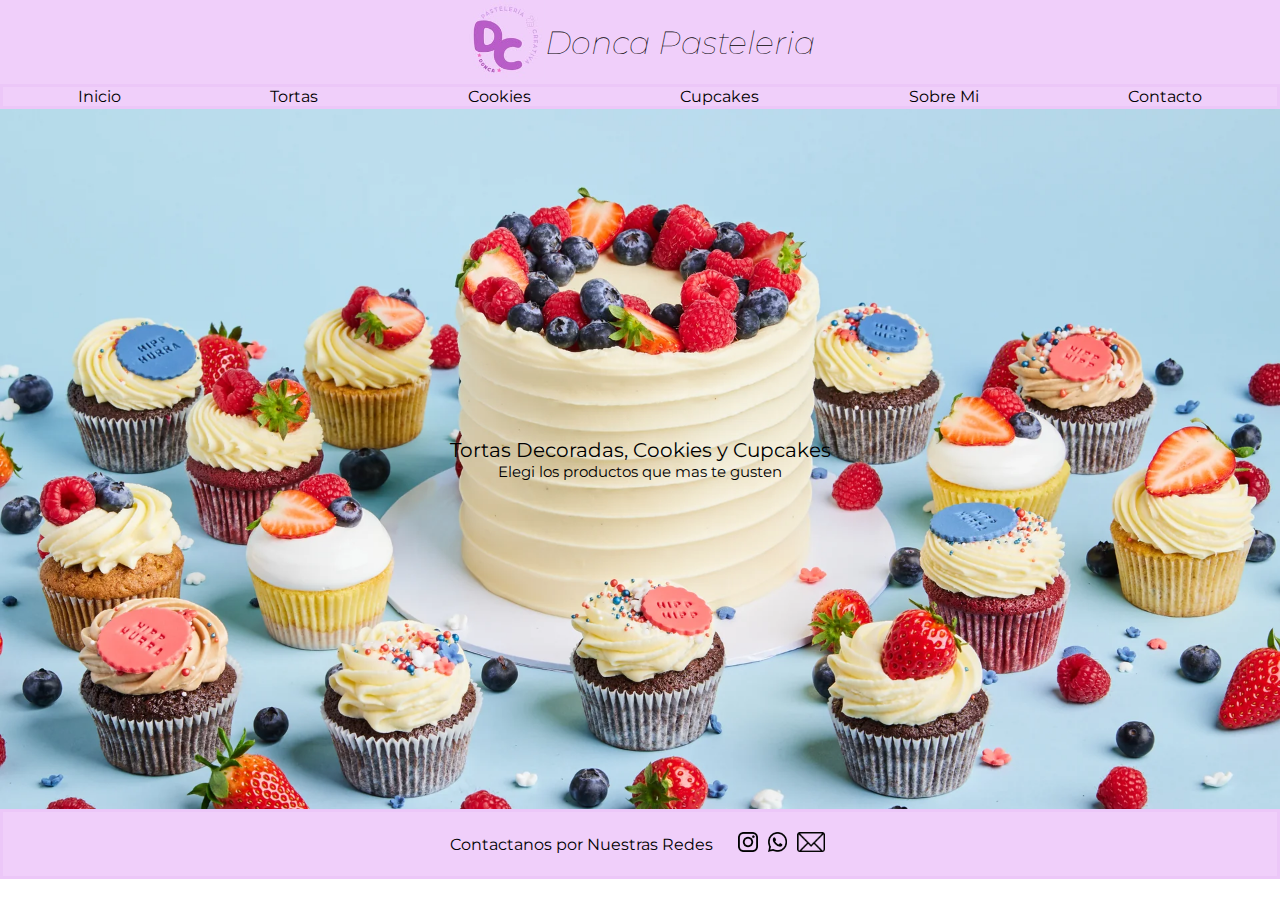
<file: index.html>
<!DOCTYPE html>
<html lang="en">
<head>
    <meta charset="UTF-8">
    <meta name="viewport" content="width=>, initial-scale=1.0">

    <link rel="preconnect" href="https://fonts.googleapis.com">
    <link rel="preconnect" href="https://fonts.gstatic.com" crossorigin>
    <link href="https://fonts.googleapis.com/css2?family=Montserrat:ital,wght@0,100..900;1,100..900&display=swap" rel="stylesheet">

    <link rel="stylesheet" href="./css/style.css">
    <title>Donca Pasteleria</title>
</head>
<body>
    <header>
        <!--logo-->
        <div class="logo">
            <a href="./index.html"><img src="./images/donca.jpg" alt="logo wonka's bakery" height="80px"></a> 
            <h1>Donca Pasteleria</h1> 
        </div>
        <!--navegador-->
        <nav> 
            <ul class="menu">
                <li><a href="index.html">Inicio</a></li>
                <li><a href="./pages/tortas.html">Tortas</a></li>
                <li><a href="./pages/cookies.html">Cookies</a></li>
                <li><a href="./pages/cupcakes.html">Cupcakes</a></li>
                <li><a href="./pages/sobremi.html">Sobre Mi</a></li>
                <li><a href="./pages/contacto.html">Contacto</a></li>
            </ul>
        </nav>
    </header>

    <!--MAIN-->
    <main class="mainindex">
        <section class="textomain"> 
            <h2>Tortas Decoradas, Cookies y Cupcakes</h2>
            <h3>Elegi los productos que mas te gusten</h3>
        </section>
    </main>
    
    <!--footer-->
    <footer class="flexfooter">
        <div class="diseñofooter">
            <h3>Contactanos por Nuestras Redes</h3>
        </div>
        <div class="diseñofooter">
            <a href="https://www.instagram.com/donca.pasteleria/" target="_blank"><img src="./images/instagram.png" alt="logo de instagram, lleva a cuenta de instagram" height="20px"></a>
            <a href="https://api.whatsapp.com/send/?phone=541131530537&text&type=phone_number&app_absent=0" target="_blank"><img src="./images/whatsapp.png" alt="logo de Whatsapp, lleva a enviar mensaje" height="20px"></a>
            <a href="./pages/contacto.html" target="_blank"><img src="./images/email.png" alt="logo de instagram, lleva a cuenta de instagram" height="20px"></a>
        </div>    
    </footer>
</body>
</html>
</file>
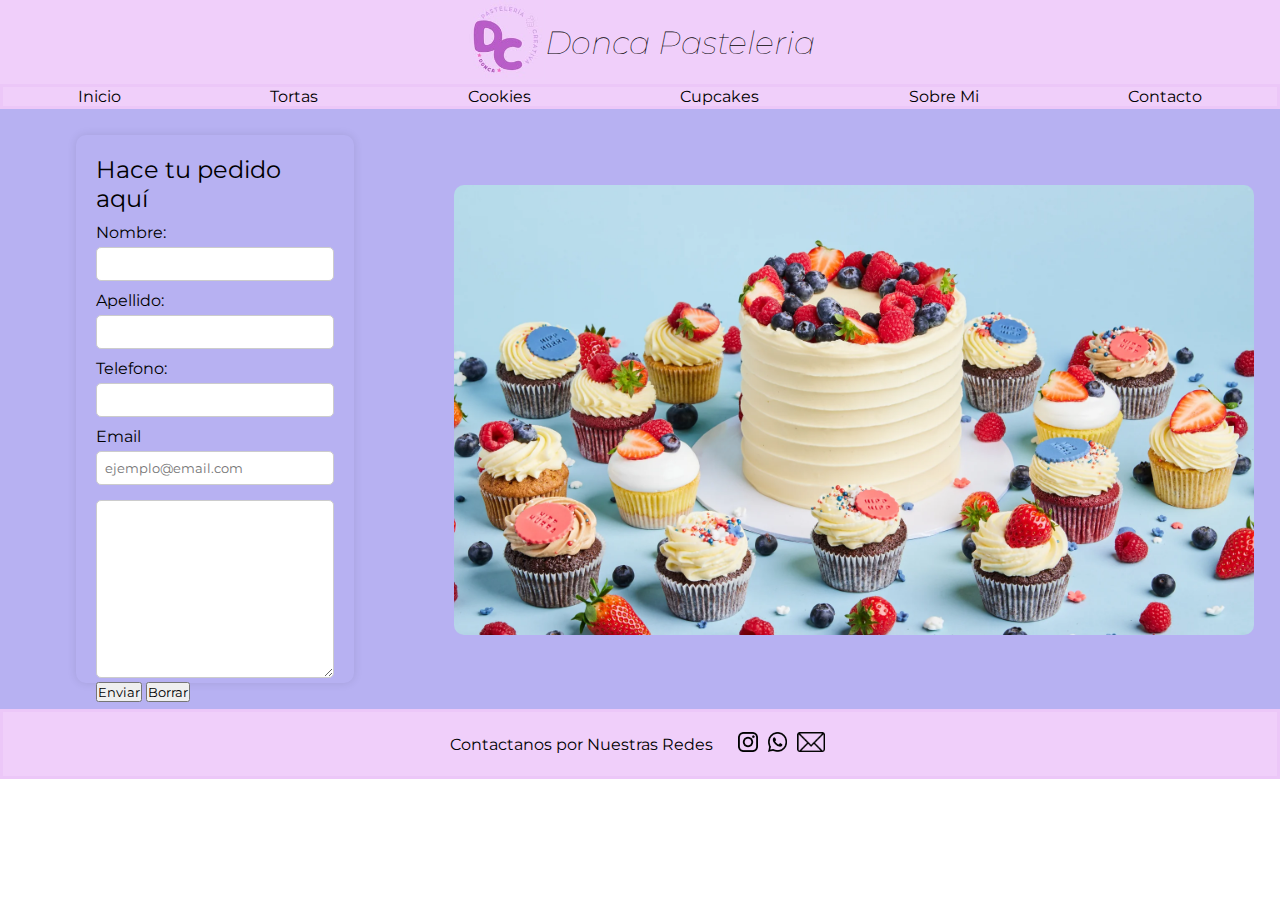
<file: pages/contacto.html>
<!DOCTYPE html>
<html lang="en">
<head>
    <meta charset="UTF-8">
    <meta name="viewport" content="width=>, initial-scale=1.0">
    <link href="https://fonts.googleapis.com/css2?family=Montserrat:ital,wght@0,100..900;1,100..900&display=swap" rel="stylesheet">
    <link href="https://cdn.jsdelivr.net/npm/bootstrap@5.3.6/dist/css/bootstrap.min.css" rel="stylesheet" integrity="sha384-4Q6Gf2aSP4eDXB8Miphtr37CMZZQ5oXLH2yaXMJ2w8e2ZtHTl7GptT4jmndRuHDT" crossorigin="anonymous">
    <link rel="stylesheet" href="../css/style.css">
    <title>Contacto</title>
</head>
<body>
    <header>
        <!--logo-->
        <div class="logo">
            <a href="../index.html"><img src="../images/donca.jpg" alt="logo wonka's bakery" height="80px"></a>  
            <h1>Donca Pasteleria</h1> 
        </div>
        <!--navegador-->
        <nav> 
            <ul class="menu">
                <li><a href="../index.html">Inicio</a></li>
                <li><a href="./tortas.html">Tortas</a></li>
                <li><a href="./cookies.html">Cookies</a></li>
                <li><a href="./cupcakes.html">Cupcakes</a></li>
                <li><a href="./sobremi.html">Sobre Mi</a></li>
                <li><a href="#">Contacto</a></li>
            </ul>
        </nav>
        <div class="menu-hamburguesa">
            <div class="collapse" id="navbarToggleExternalContent" data-bs-theme="dark">
                <div class="bg-dark p-4">
                    <h5 class="text-body-emphasis h4">Inicio</h5>
                    <h5 class="text-body-emphasis h4">Tortas</h5>
                    <h5 class="text-body-emphasis h4">Cookies</h5>
                    <h5 class="text-body-emphasis h4">Cupcakes</h5>
                    <h5 class="text-body-emphasis h4">Sobre Mi</h5>
                    <h5 class="text-body-emphasis h4">Contacto</h5>
                </div>
            </div>
            <nav class="navbar navbar-dark bg-dark">
                <div class="container-fluid">
                    <button class="navbar-toggler" type="button" data-bs-toggle="collapse" data-bs-target="#navbarToggleExternalContent" aria-controls="navbarToggleExternalContent" aria-expanded="false" aria-label="Toggle navigation">
                        <span class="navbar-toggler-icon"></span>
                    </button>
                </div>
            </nav>
        </div>
    </header>
    <main>
        <section class="paginacontacto">
            <div class="formulario">
                <h2>Hace tu pedido aquí</h2>
                <form action=""> 
                    <label for="nombre">Nombre:</label>
                    <input type="text" name="" id="nombre">
                    <label for="apellido">Apellido:</label>
                    <input type="text" name="" id="apellido">
                    <label for="telefono">Telefono:</label>
                    <input type="number" name="" id="">
                    <br>

                    <label for="Email">Email</label>
                    <input type="email" name="" id="Email" placeholder="ejemplo@email.com">
                    <br>
                    <label for="Mensaje"></label>
                    <textarea name="" id="" cols="50" rows="10"></textarea>
                    <br>

                    <button type="submit">Enviar</button>
                    <button type="reset">Borrar</button>
                </form>
            </div>
            <div>
                <img src="../images/CakeCupcake.jpg" alt="foto de torta y cupcakes" class="fotocontacto">
            </div>
        </section>
    </main>
    <!--footer-->
    <footer class="flexfooter">
        <div class="diseñofooter">
            <h3>Contactanos por Nuestras Redes</h3>
        </div>
        <div class="diseñofooter">
            <a href="https://www.instagram.com/donca.pasteleria/" target="_blank"><img src="../images/instagram.png" alt="logo de instagram, lleva a cuenta de instagram" height="20px"></a>
            <a href="https://api.whatsapp.com/send/?phone=541131530537&text&type=phone_number&app_absent=0" target="_blank"><img src="../images/whatsapp.png" alt="logo de Whatsapp, lleva a enviar mensaje" height="20px"></a>
            <a href="./contacto.html" target="_blank"><img src="../images/email.png" alt="logo de instagram, lleva a cuenta de instagram" height="20px"></a>
        </div>    
    </footer>
    <script src="https://cdn.jsdelivr.net/npm/bootstrap@5.3.6/dist/js/bootstrap.bundle.min.js" integrity="sha384-j1CDi7MgGQ12Z7Qab0qlWQ/Qqz24Gc6BM0thvEMVjHnfYGF0rmFCozFSxQBxwHKO" crossorigin="anonymous"></script>
</body>
</html>
</file>
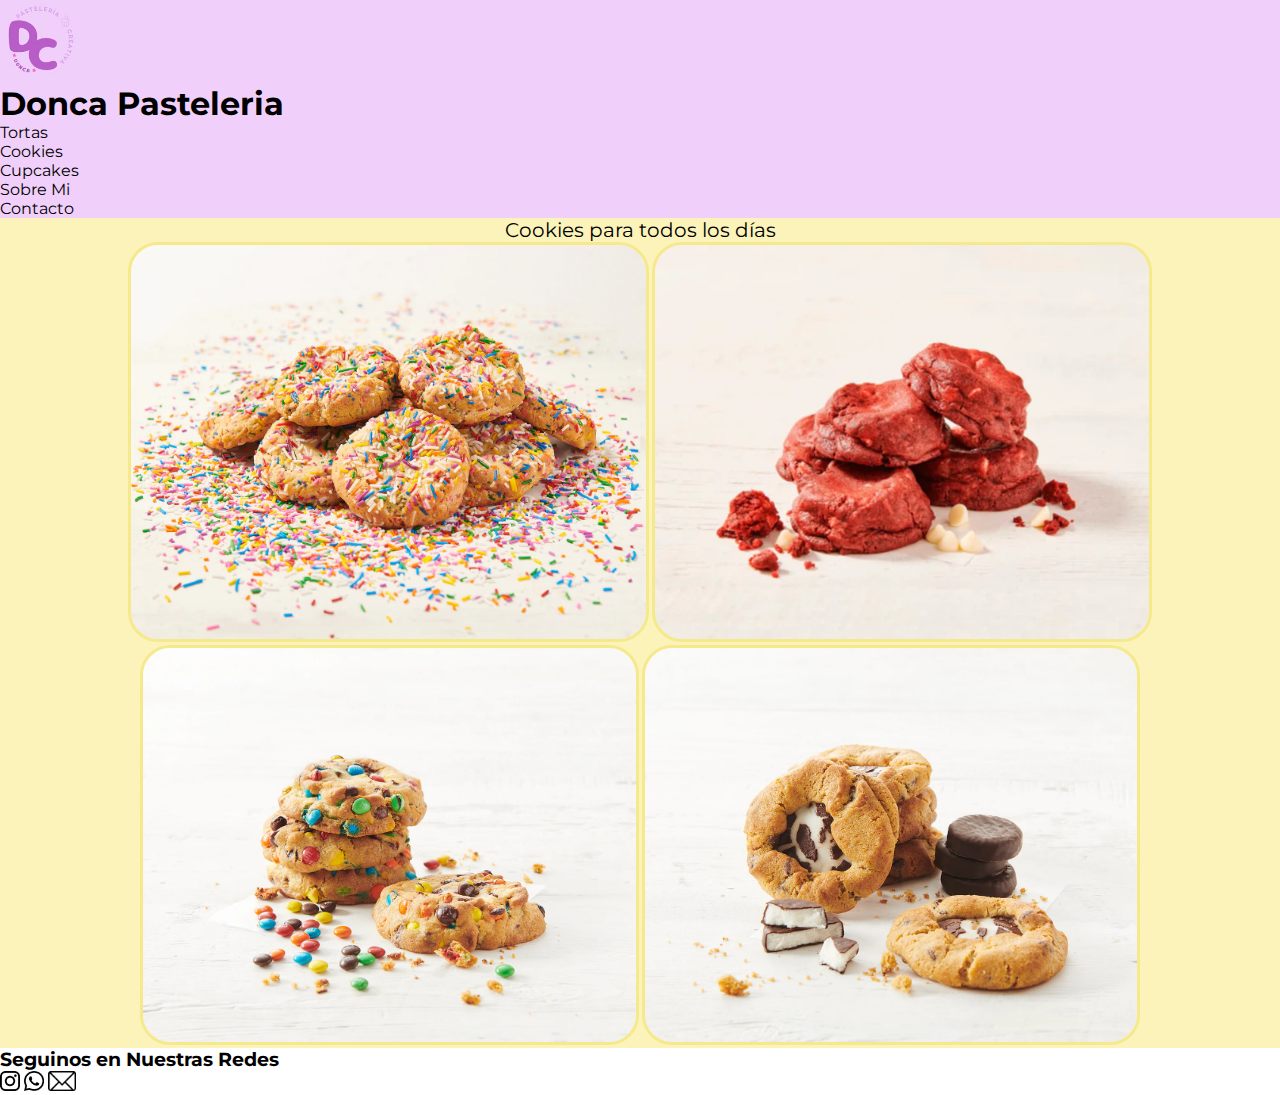
<file: pages/cookies.html>
<!DOCTYPE html>
<html lang="en">
<head>
    <meta charset="UTF-8">
    <meta name="viewport" content="width=>, initial-scale=1.0">
    <link href="https://fonts.googleapis.com/css2?family=Montserrat:ital,wght@0,100..900;1,100..900&display=swap" rel="stylesheet">
    <link rel="stylesheet" href="../css/style.css">
    <title>Cookies</title>
</head>
<body>
    <header>
        <!--logo-->
        <a href="../index.html"><img src="../images/donca.jpg" alt="logo wonka's bakery" height="80px"></a> 
        <h1>Donca Pasteleria</h1> 
        <!--navegador-->
        <nav> 
            <ul>
                <li><a href="./tortas.html">Tortas</a></li>
                <li><a href="./cookies.html">Cookies</a></li>
                <li><a href="./cupcakes.html">Cupcakes</a></li>
                <li><a href="./sobremi.html">Sobre Mi</a></li>
                <li><a href="./contacto.html">Contacto</a></li>
            </ul>
        </nav>
    </header>
    <main>
        <section class="paginacookies textomain">
            <h2>Cookies para todos los días</h2> 
            <img src="../images/granas.webp" alt="cookies con granas de colores" height="400px">
            <img src="../images/redvelvet.webp" alt="red velvet cookies" height="400px">
            <img src="../images/rocklets.webp" alt="cookies con rocklets" height="400px">
            <img src="../images/Peppermint.webp" alt="cookies con chocolate y menta" height="400px">
        </section>
    </main>
    <!--footer-->
    <footer>
        <h3>Seguinos en Nuestras Redes</h3>
        <a href="https://www.instagram.com/donca.pasteleria/" target="_blank"><img src="../images/instagram.png" alt="logo de instagram, lleva a cuenta de instagram" height="20px"></a>
        <a href="https://api.whatsapp.com/send/?phone=541131530537&text&type=phone_number&app_absent=0" target="_blank"><img src="../images/whatsapp.png" alt="logo de Whatsapp, lleva a enviar mensaje" height="20px"></a>
        <a href="./contacto.html" target="_blank"><img src="../images/email.png" alt="logo de instagram, lleva a cuenta de instagram" height="20px"></a>
    </footer>
</body>
</html>
</file>
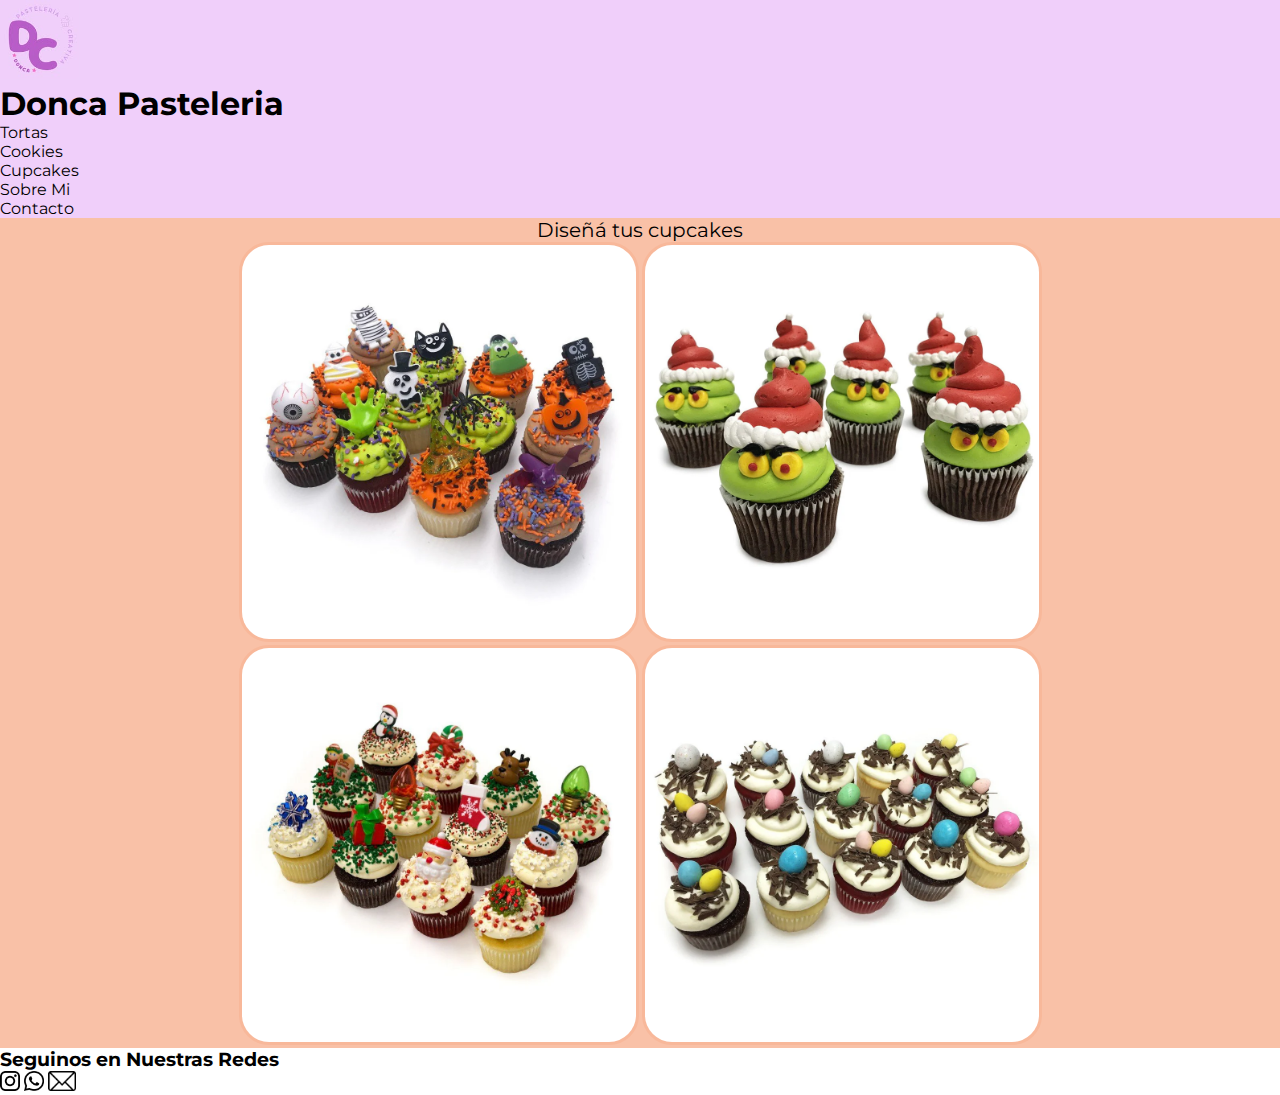
<file: pages/cupcakes.html>
<!DOCTYPE html>
<html lang="en">
<head>
    <meta charset="UTF-8">
    <meta name="viewport" content="width=>, initial-scale=1.0">
    <link href="https://fonts.googleapis.com/css2?family=Montserrat:ital,wght@0,100..900;1,100..900&display=swap" rel="stylesheet">
    <link rel="stylesheet" href="../css/style.css">
    <title>Cupcakes</title>
</head>
<body>
    <header>
        <!--logo-->
        <a href="../index.html"><img src="../images/donca.jpg" alt="logo wonka's bakery" height="80px"></a> 
        <h1>Donca Pasteleria</h1> 
        <!--navegador-->
        <nav> 
            <ul>
                <li><a href="./tortas.html">Tortas</a></li>
                <li><a href="./cookies.html">Cookies</a></li>
                <li><a href="#">Cupcakes</a></li>
                <li><a href="./sobremi.html">Sobre Mi</a></li>
                <li><a href="./contacto.html">Contacto</a></li>
            </ul>
        </nav>
    </header>
    <main>
        <section class="paginacupcakes textomain">
            <h2>Diseñá tus cupcakes</h2> 
            <img src="../images/Halloween.webp" alt="cupakes halloween" height="400px">
            <img src="../images/grinch.webp" alt="cupcakes del Grinch" height="400px">
            <br>
            <img src="../images/navidad.webp" alt="cupakes de navidad" height="400px">
            <img src="../images/huevos.webp" alt="cupcakes con huevos de chocolate" height="400px">
        </section>
    </main>
    <!--footer-->
    <footer>
        <h3>Seguinos en Nuestras Redes</h3>
        <a href="https://www.instagram.com/donca.pasteleria/" target="_blank"><img src="../images/instagram.png" alt="logo de instagram, lleva a cuenta de instagram" height="20px"></a>
        <a href="https://api.whatsapp.com/send/?phone=541131530537&text&type=phone_number&app_absent=0" target="_blank"><img src="../images/whatsapp.png" alt="logo de Whatsapp, lleva a enviar mensaje" height="20px"></a>
        <a href="./contacto.html" target="_blank"><img src="../images/email.png" alt="logo de instagram, lleva a cuenta de instagram" height="20px"></a>
    </footer>
</body>
</html>
</file>
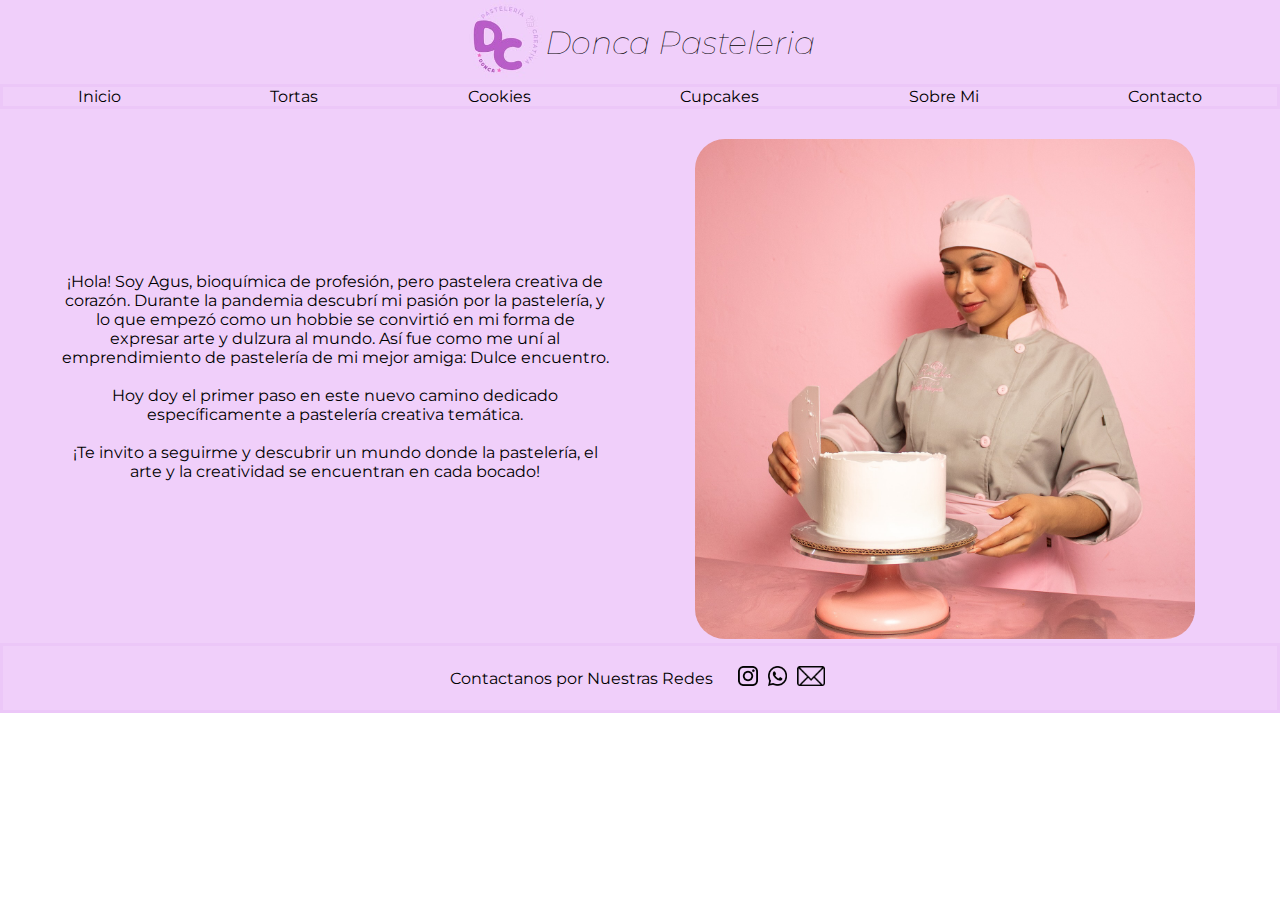
<file: pages/sobremi.html>
<!DOCTYPE html>
<html lang="en">
<head>
    <meta charset="UTF-8">
    <meta name="viewport" content="width=>, initial-scale=1.0">
    <link href="https://fonts.googleapis.com/css2?family=Montserrat:ital,wght@0,100..900;1,100..900&display=swap" rel="stylesheet">
    <link href="https://cdn.jsdelivr.net/npm/bootstrap@5.3.6/dist/css/bootstrap.min.css" rel="stylesheet" integrity="sha384-4Q6Gf2aSP4eDXB8Miphtr37CMZZQ5oXLH2yaXMJ2w8e2ZtHTl7GptT4jmndRuHDT" crossorigin="anonymous">
    <link rel="stylesheet" href="../css/style.css">
    <title>Sobre Mi</title>
</head>
<body>
    <header>
        <!--logo-->
        <div class="logo">
            <a href="../index.html"><img src="../images/donca.jpg" alt="logo wonka's bakery" height="80px"></a>  
            <h1>Donca Pasteleria</h1> 
        </div>
        <!--navegador-->
        <nav> 
            <ul class="menu">
                <li><a href="../index.html">Inicio</a></li>
                <li><a href="./tortas.html">Tortas</a></li>
                <li><a href="./cookies.html">Cookies</a></li>
                <li><a href="./cupcakes.html">Cupcakes</a></li>
                <li><a href="#">Sobre Mi</a></li>
                <li><a href="./contacto.html">Contacto</a></li>
            </ul>
        </nav>
        <div class="menu-hamburguesa">
            <div class="collapse" id="navbarToggleExternalContent" data-bs-theme="dark">
                <div class="bg-dark p-4">
                    <h5 class="text-body-emphasis h4">Inicio</h5>
                    <h5 class="text-body-emphasis h4">Tortas</h5>
                    <h5 class="text-body-emphasis h4">Cookies</h5>
                    <h5 class="text-body-emphasis h4">Cupcakes</h5>
                    <h5 class="text-body-emphasis h4">Sobre Mi</h5>
                    <h5 class="text-body-emphasis h4">Contacto</h5>
                </div>
            </div>
            <nav class="navbar navbar-dark bg-dark">
                <div class="container-fluid">
                    <button class="navbar-toggler" type="button" data-bs-toggle="collapse" data-bs-target="#navbarToggleExternalContent" aria-controls="navbarToggleExternalContent" aria-expanded="false" aria-label="Toggle navigation">
                        <span class="navbar-toggler-icon"></span>
                    </button>
                </div>
            </nav>
        </div>
    </header>
    <main>
        <section class="sobremi">
            <div class="sobremidiseño">
                <p>¡Hola! Soy Agus, bioquímica de profesión, pero pastelera creativa de corazón.
                Durante la pandemia descubrí mi pasión por la pastelería, y lo que empezó como un hobbie se convirtió en mi forma de expresar arte y dulzura al mundo. Así fue como me uní al emprendimiento de pastelería de mi mejor amiga: Dulce encuentro.</p>
                <br>
                <p>Hoy doy el primer paso en este nuevo camino dedicado específicamente a pastelería creativa temática.</p>
                <br>
                <p>¡Te invito a seguirme y descubrir un mundo donde la pastelería, el arte y la creatividad se encuentran en cada bocado!</p>
            </div>
            <div class="sobremidiseño">
                <img src="../images/sobremi.jpg" alt="persona decorando una torta">        
            </div>
        </section>
    </main>
    <!--footer-->
    <footer class="flexfooter">
        <div class="diseñofooter">
            <h3>Contactanos por Nuestras Redes</h3>
        </div>
        <div class="diseñofooter">
            <a href="https://www.instagram.com/donca.pasteleria/" target="_blank"><img src="../images/instagram.png" alt="logo de instagram, lleva a cuenta de instagram" height="20px"></a>
            <a href="https://api.whatsapp.com/send/?phone=541131530537&text&type=phone_number&app_absent=0" target="_blank"><img src="../images/whatsapp.png" alt="logo de Whatsapp, lleva a enviar mensaje" height="20px"></a>
            <a href="./contacto.html" target="_blank"><img src="../images/email.png" alt="logo de instagram, lleva a cuenta de instagram" height="20px"></a>
        </div>    
    </footer>
    <script src="https://cdn.jsdelivr.net/npm/bootstrap@5.3.6/dist/js/bootstrap.bundle.min.js" integrity="sha384-j1CDi7MgGQ12Z7Qab0qlWQ/Qqz24Gc6BM0thvEMVjHnfYGF0rmFCozFSxQBxwHKO" crossorigin="anonymous"></script>
</body>
</html>
</file>
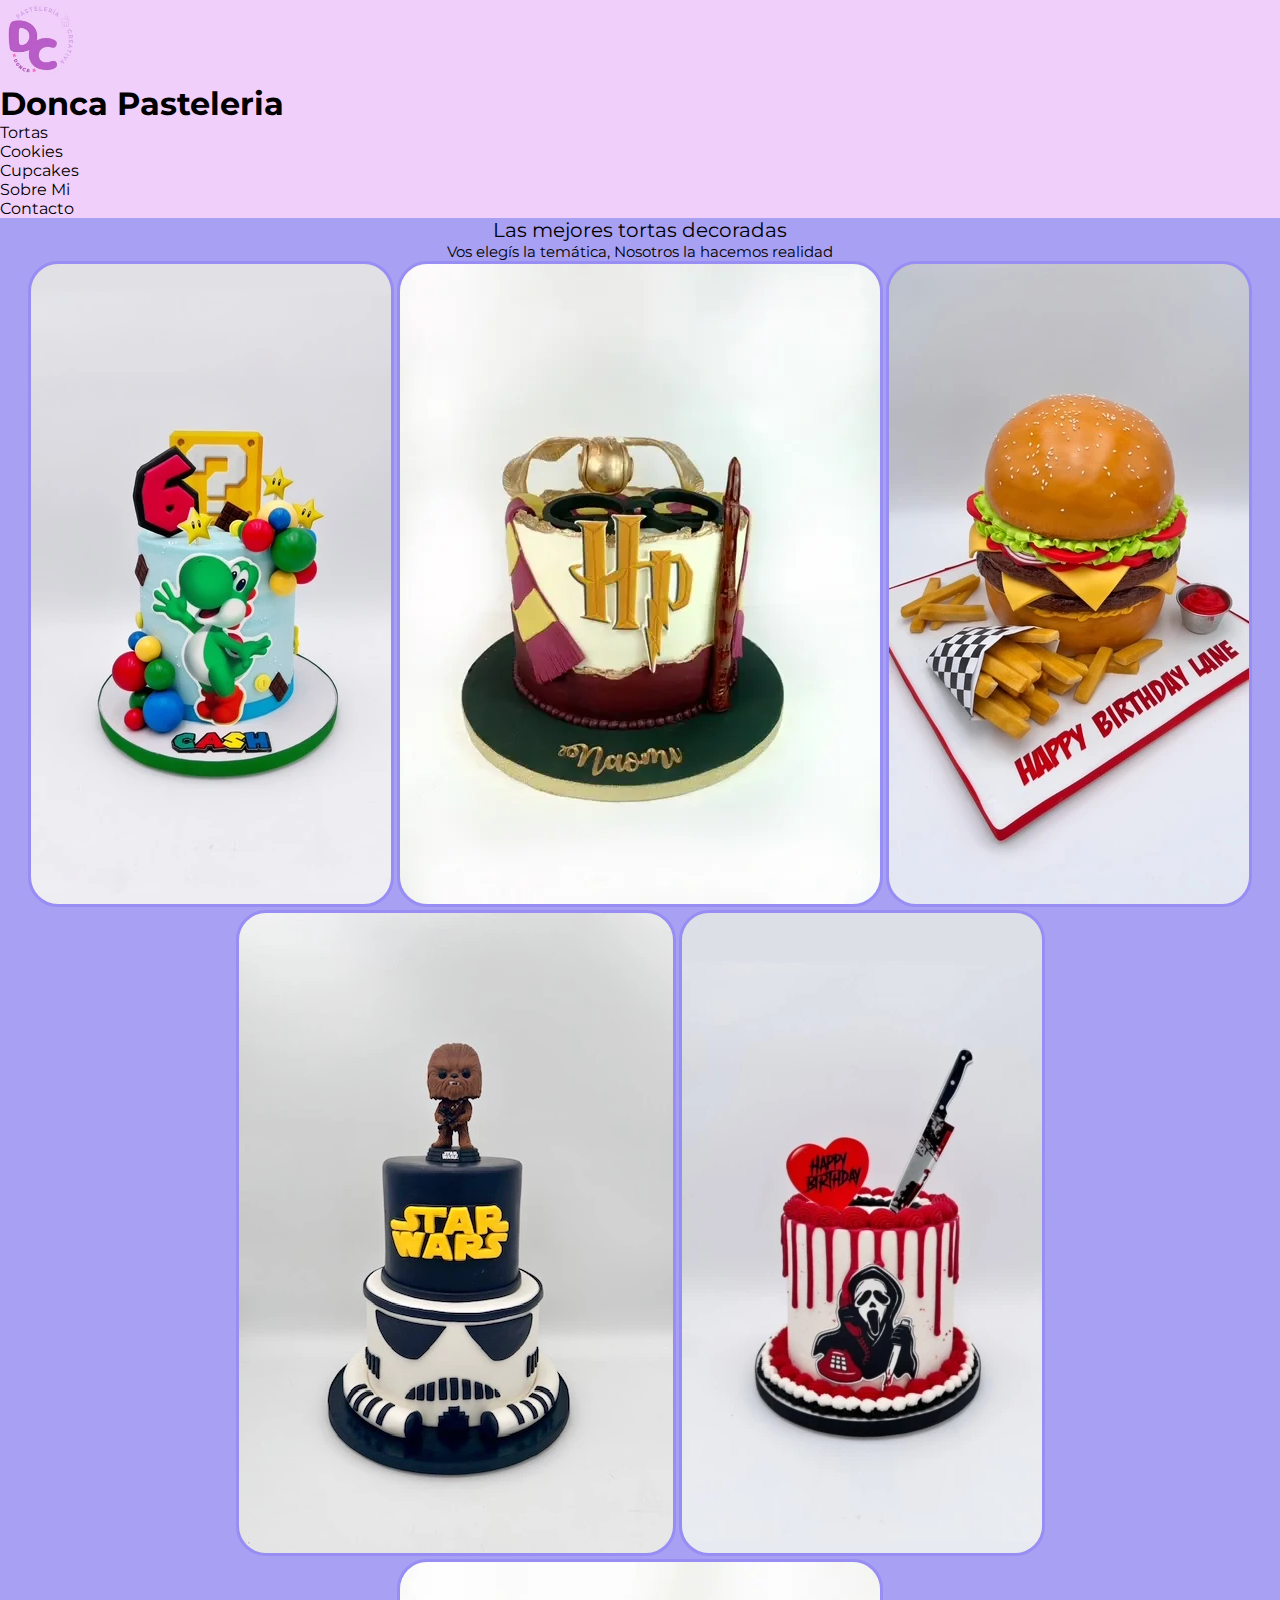
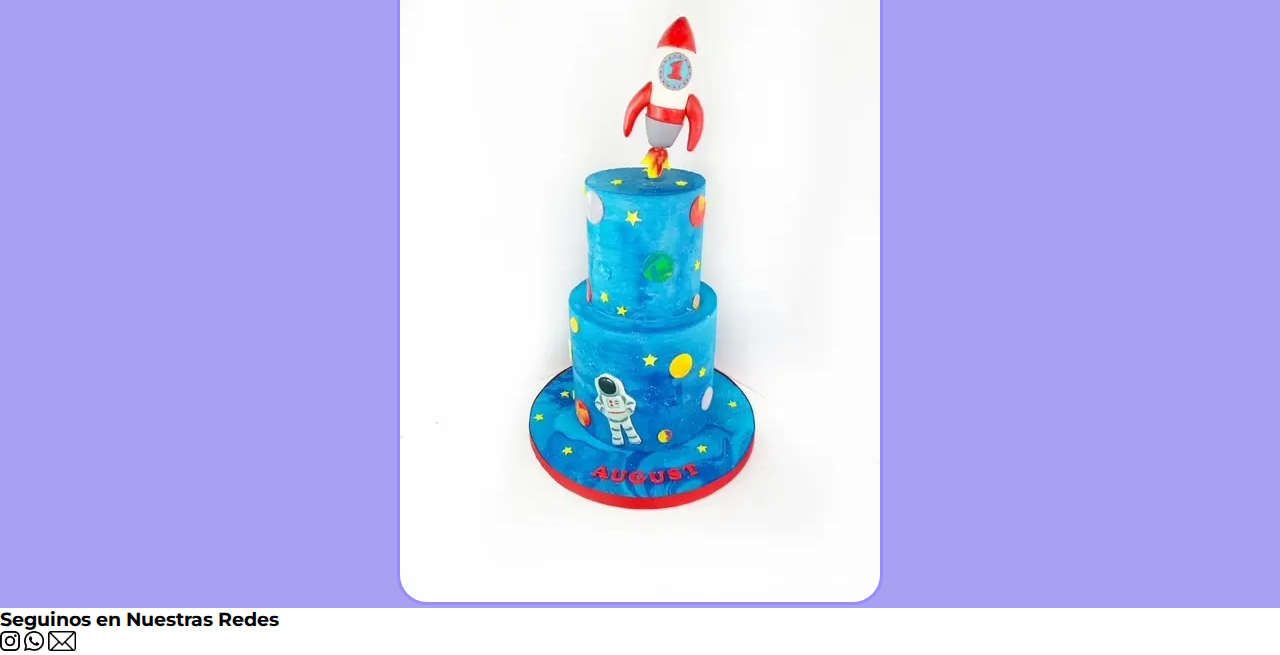
<file: pages/tortas.html>
<!DOCTYPE html>
<html lang="en">
<head>
    <meta charset="UTF-8">
    <meta name="viewport" content="width=>, initial-scale=1.0">
    <link href="https://fonts.googleapis.com/css2?family=Montserrat:ital,wght@0,100..900;1,100..900&display=swap" rel="stylesheet">
    <link rel="stylesheet" href="../css/style.css">
    <title>Tortas</title>
</head>
<body>
    <header>
        <!--logo-->
        <a href="../index.html"><img src="../images/donca.jpg" alt="logo wonka's bakery" height="80px"></a> 
        <h1>Donca Pasteleria</h1> 
        <!--navegador-->
        <nav>
            <ul>
                <li><a href="#">Tortas</a></li>
                <li><a href="./cookies.html">Cookies</a></li>
                <li><a href="./cupcakes.html">Cupcakes</a></li>
                <li><a href="./sobremi.html">Sobre Mi</a></li>
                <li><a href="./contacto.html">Contacto</a></li>
            </ul>
        </nav> 
    </header>
    <main>
        <section class="paginatortas textomain"> 
            <h2>Las mejores tortas decoradas</h2> 
            <h3>Vos elegís la temática, Nosotros la hacemos realidad</h3>
            <img src="../images/mariocake.webp" alt="super mario torta">
            <img src="../images/harrypotter.webp" alt="harry potter torta">
            <img src="../images/burgercake.webp" alt="hamburguesa torta">
            <img src="../images/starwarscake.webp" alt="star wars torta">
            <img src="../images/horrormovies.webp" alt="scream torta">
            <img src="../images/space.webp" alt="espacio torta">
        </section>
    </main>
    <!--footer-->
    <footer>
        <h3>Seguinos en Nuestras Redes</h3>
        <a href="https://www.instagram.com/donca.pasteleria/" target="_blank"><img src="../images/instagram.png" alt="logo de instagram, lleva a cuenta de instagram" height="20px"></a>
        <a href="https://api.whatsapp.com/send/?phone=541131530537&text&type=phone_number&app_absent=0" target="_blank"><img src="../images/whatsapp.png" alt="logo de Whatsapp, lleva a enviar mensaje" height="20px"></a>
        <a href="./contacto.html" target="_blank"><img src="../images/email.png" alt="logo de instagram, lleva a cuenta de instagram" height="20px"></a>
    </footer>
</body>
</html>
</file>
<file: css/style.css>
*{
    margin: 0;
    padding: 0;
    box-sizing: border-box;
    font-family: "Montserrat"; 
}

/*HEADER*/
header{
    background-color: #f0cffa;
}

.logo{
    display: flex;
    justify-content: center;
    align-items: center;
}
.logo h1{
    font-style: italic;
    font-weight: 100;
}
/*MENU*/
ul{
    margin-bottom: 0px;
}
li{ 
    list-style: none;
}
li a{
    text-decoration: none;
    color: black;
}
.menu{
    display: flex;
    justify-content: space-around;
    border: solid;
    border-color: #ecc7f8;
}
.bg-dark{
    background-color: #bd74c7;
}
/*INDEX*/
.mainindex{
    display: flex;
    flex-direction: column;
    justify-content: space-around;
    background-image: url(../images/CakeCupcake.jpg);
    background-size: cover;
    background-repeat: no-repeat;
    background-position: center;
    height: 700px;
}

.textomain{
    font-size: small;
    text-align: center;
}
.textomain h2{
    font-weight: normal;
}
.textomain h3{
    font-weight: normal;
}

/*Paginas Productos*/
/*GRID PRODUCTOS*/
.contenedor-grid{
    display: grid;
    grid-template-areas: 
    "texto-cookies-torta-cupcake texto-cookies-torta-cupcake texto-cookies-torta-cupcake"
    "cookies1-tortaferrero-cupcakefruta cookies2-tortapeanut-cupcakemargarita cookies3-tortafrutilla-cupcakeperlas"
    "cookies4-tortaferrero1-cupcakeunicornio cookies5-tortapeanut1-cupcakeverdes cookies6-tortafrutilla1-cupcakechoco";
    grid-template-columns: repeat(3, 20%);
    grid-template-rows: 30px repeat(2, 450px);
    
    justify-content: space-evenly;
    align-items: center;
}

.texto-cookies-torta-cupcake{
    grid-area: texto-cookies-torta-cupcake;
    margin-top: 50px;   
}

.cookies1-tortaferrero-cupcakefruta{
    grid-area: cookies1-tortaferrero-cupcakefruta;
    width: 300px;
}
.cookies2-tortapeanut-cupcakemargarita{
    grid-area: cookies2-tortapeanut-cupcakemargarita;
    width: 300px;
}
.cookies3-tortafrutilla-cupcakeperlas{
    grid-area: cookies3-tortafrutilla-cupcakeperlas;
    width: 300px;
}
.cookies4-tortaferrero1-cupcakeunicornio{
    grid-area: cookies4-tortaferrero1-cupcakeunicornio;
    width: 300px;
}
.cookies5-tortapeanut1-cupcakeverdes{
    grid-area: cookies5-tortapeanut1-cupcakeverdes;
    width: 300px;
}
.cookies6-tortafrutilla1-cupcakechoco{
    grid-area: cookies6-tortafrutilla1-cupcakechoco;
    width: 300px;
}

/*COOKIES*/
.paginacookies{
    background-color: #FBF3B9;
}
.paginacookies img{
    border: solid;
    border-color: #f6e98c;
    border-radius: 30px;
}
/*TORTAS*/
.paginatortas{
    background-color:#a8a0f3 ;
}
.paginatortas img{
    border: solid;
    border-color: #978df2;
    border-radius: 30px;
}
/*CUPCAKES*/
.paginacupcakes{
    background-color: #f9c1a7;
}
.paginacupcakes img{
    border: solid;
    border-color: #f8b89a;
    border-radius: 30px;
}

/*Pagina Sobre Mi*/
.sobremi{
    background-color: #f0cffa; 
    display: flex; 
    text-align: center;
    align-items: center;
    justify-content: space-evenly;
}
.sobremidiseño{
    justify-content: center;
    align-items: center;
    width: 550px;
    border-radius: 30px;
}
.sobremidiseño img{
    height: 500px;
    margin-top: 30px;
    background-color: #e8b6f7;
    border-radius: 30px;   
}

/*Pagina Contacto*/
.paginacontacto{
    height: 600px;
    background-color: #B7B1F2 ;
    padding: 2%;
    display: flex;
    gap: 100px;
}
.paginacontacto h2{
    font-weight: normal;
}
.formulario{    
    padding: 20px;
    margin-left: 50px;
    border-radius: 10px;
    box-shadow: 0 0 10px rgba(0, 0, 0, 0.1);
}
.formulario input, .formulario textarea {
    width: 100%;
    padding: 8px;
    margin-top: 5px;
    border: 1px solid #ccc;
    border-radius: 5px;
}
.formulario button{
    justify-items: center;
}
.formulario label {
    display: block;
    margin-top: 10px;
}
.fotocontacto{
    width: 800px;
    border-radius: 10px;
    align-items: center;
    margin-top: 50px;
}
/*footer*/
.flexfooter{
    display: flex;
    background-color: #f0cffa;
    justify-content: center;
    height: 70px; 
    border: solid;
    border-color: #ecc7f8;
}

.diseñofooter{
    display: flex;
    flex-wrap: wrap;
    align-content: center;
    margin: 10px; 
}
.diseñofooter a{
    margin: 5px;
}
.diseñofooter h3{
    font-size: medium;
    font-weight: normal;
}

/*MEDIA QUERY*/
/*INDEX*/
@media (max-width: 600px){
    .menu-hamburguesa{
        visibility: visible;

    }
    .navbar-toggler{
        align-items: center;
    }
    .menu{
        display: none;
    }
}

@media (min-width: 600px){
    .menu-hamburguesa{
        display: none;
    }
    .menu{
        visibility: visible;
    }
}
@media (min-width: 900px) and (max-width: 1240px){
    .contenedor-grid{
        display: grid;
        grid-template-areas: 
        "texto-cookies-torta-cupcake"
        "cookies1-tortaferrero-cupcakefruta cookies2-tortapeanut-cupcakemargarita"
        "cookies3-tortafrutilla-cupcakeperlas cookies4-tortaferrero1-cupcakeunicornio" 
        "cookies5-tortapeanut1-cupcakeverdes cookies6-tortafrutilla1-cupcakechoco";

        justify-content: center;
        align-items: center;
        }
        
        .texto-cookies-torta-cupcake{
            visibility: hidden;
        }
    }

@media (max-width: 1240px){
    .contenedor-grid{
        display: grid;
        grid-template-areas: 
        "texto-cookies-torta-cupcake"
        "cookies1-tortaferrero-cupcakefruta"
        "cookies2-tortapeanut-cupcakemargarita"
        "cookies3-tortafrutilla-cupcakeperlas"
        "cookies4-tortaferrero1-cupcakeunicornio" 
        "cookies5-tortapeanut1-cupcakeverdes" 
        "cookies6-tortafrutilla1-cupcakechoco";

        justify-content: center;
        align-items: center;
        }
        
        .texto-cookies-torta-cupcake{
            visibility: hidden;
        }
    }
</file>
